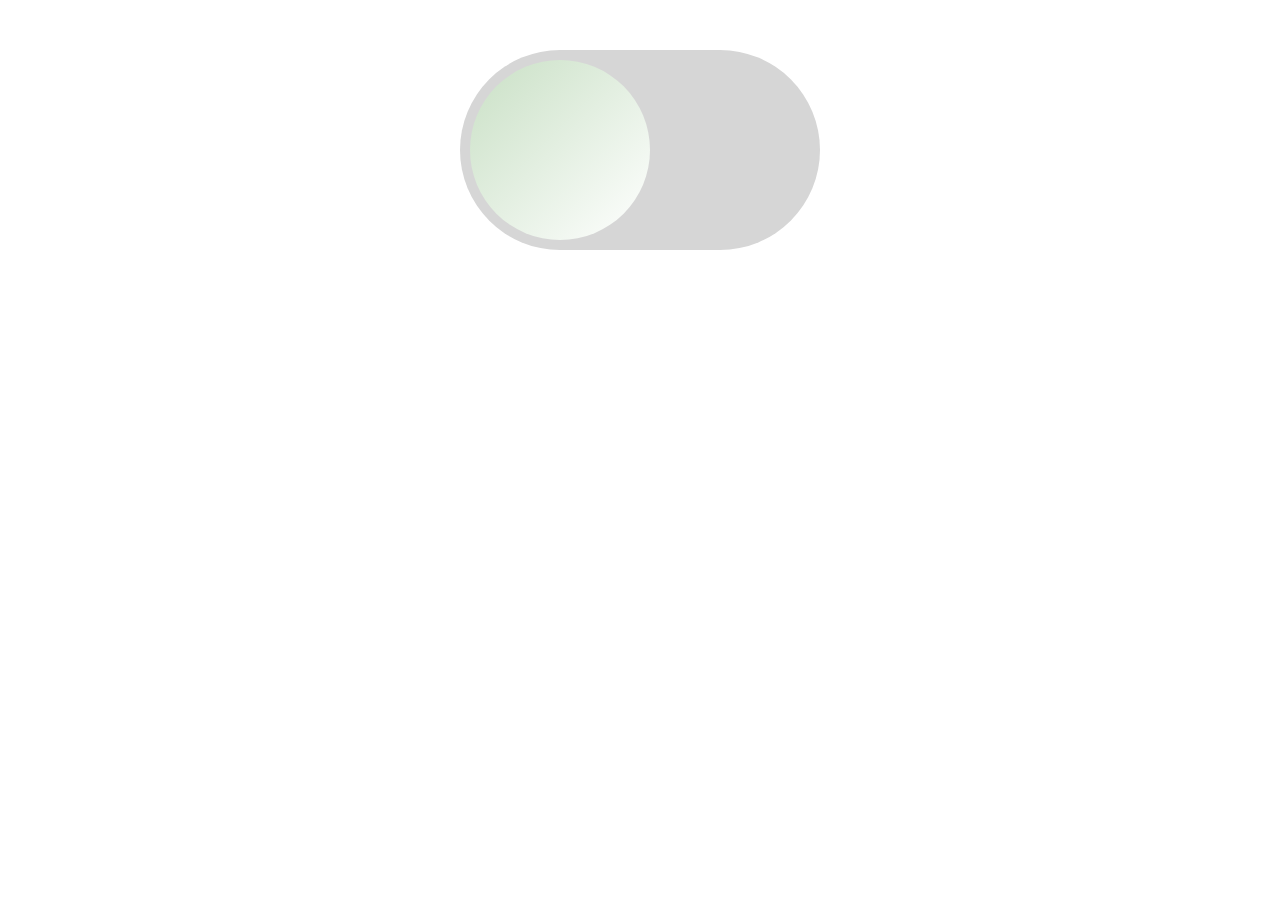
<file: 07-switch开关/index.html>
<!-- switch开关---swan-2021-07-06 -->
<!DOCTYPE html>
<html lang="en">
  <head>
    <meta charset="UTF-8" />
    <meta http-equiv="X-UA-Compatible" content="IE=edge" />
    <meta name="viewport" content="width=device-width, initial-scale=1.0" />
    <link rel="stylesheet" href="./style.css">
    <title>Document</title>
  </head>
  <body>
    <input type="checkbox" id="switch" />
    <label class="switch" for="switch"></label>
    <script>
      const check = document.querySelector("#switch")
      const global = document.body
      check.onchange = function () {
        if (check.checked) {
          global.className = "dark"
        } else {
          global.className = ""
        }
      }
    </script>
  </body>
</html>
</file>
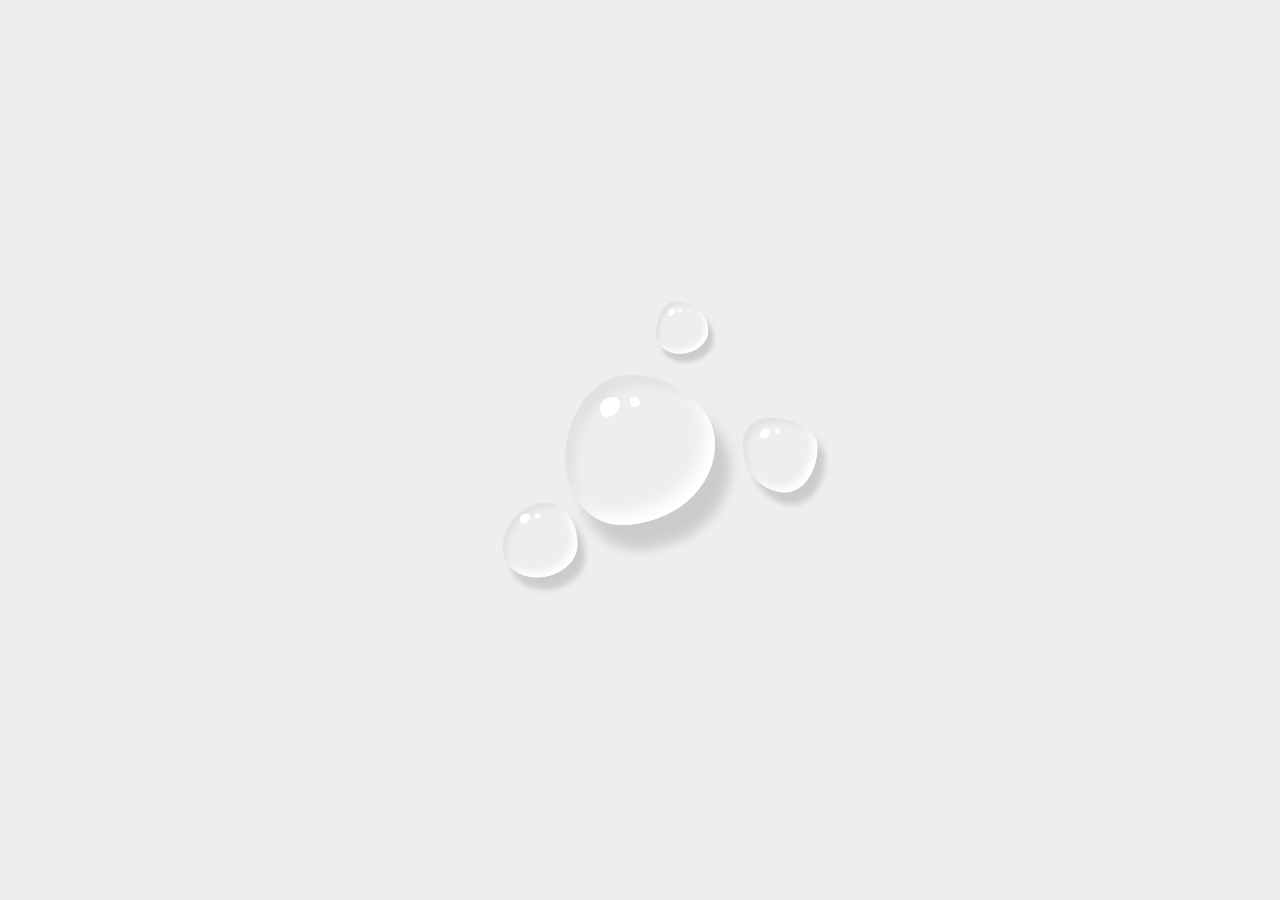
<file: 08-画水滴效果/index.html>
<!DOCTYPE html>
<html lang="zh_CN">
<head>
  <meta charset="UTF-8">
  <meta http-equiv="X-UA-Compatible" content="IE=edge">
  <meta name="viewport" content="width=device-width, initial-scale=1.0">
  <title>水滴</title>
  <link rel="stylesheet" href="style.css">
</head>
<body>
  <div class="drops">
    <div class="drop"></div>
    <div class="drop"></div>
    <div class="drop"></div>
    <div class="drop"></div>
  </div>
</body>
</html>
</file>
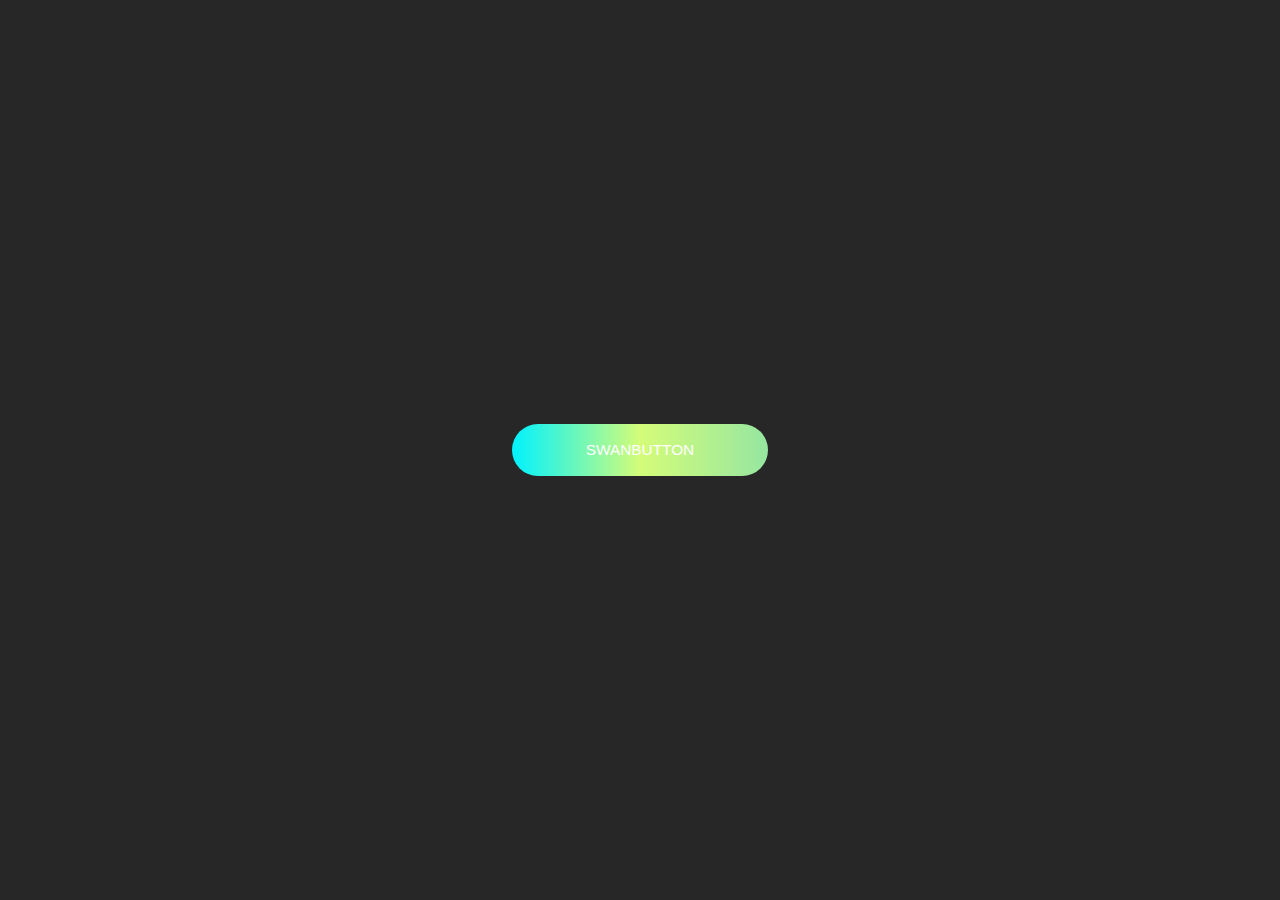
<file: 01-按钮hover流光效果/01-流光hover.html>
<!DOCTYPE html>
<html lang="en">
  <head>
    <meta charset="UTF-8" />
    <meta http-equiv="X-UA-Compatible" content="IE=edge" />
    <meta name="viewport" content="width=device-width, initial-scale=1.0" />
    <link rel="stylesheet" href="./01-流光hover.css" />
    <title>Document</title>
  </head>
  <body>
    <div class="">
      <button>SWANBUTTON</button>
    </div>
  </body>
</html>
</file>
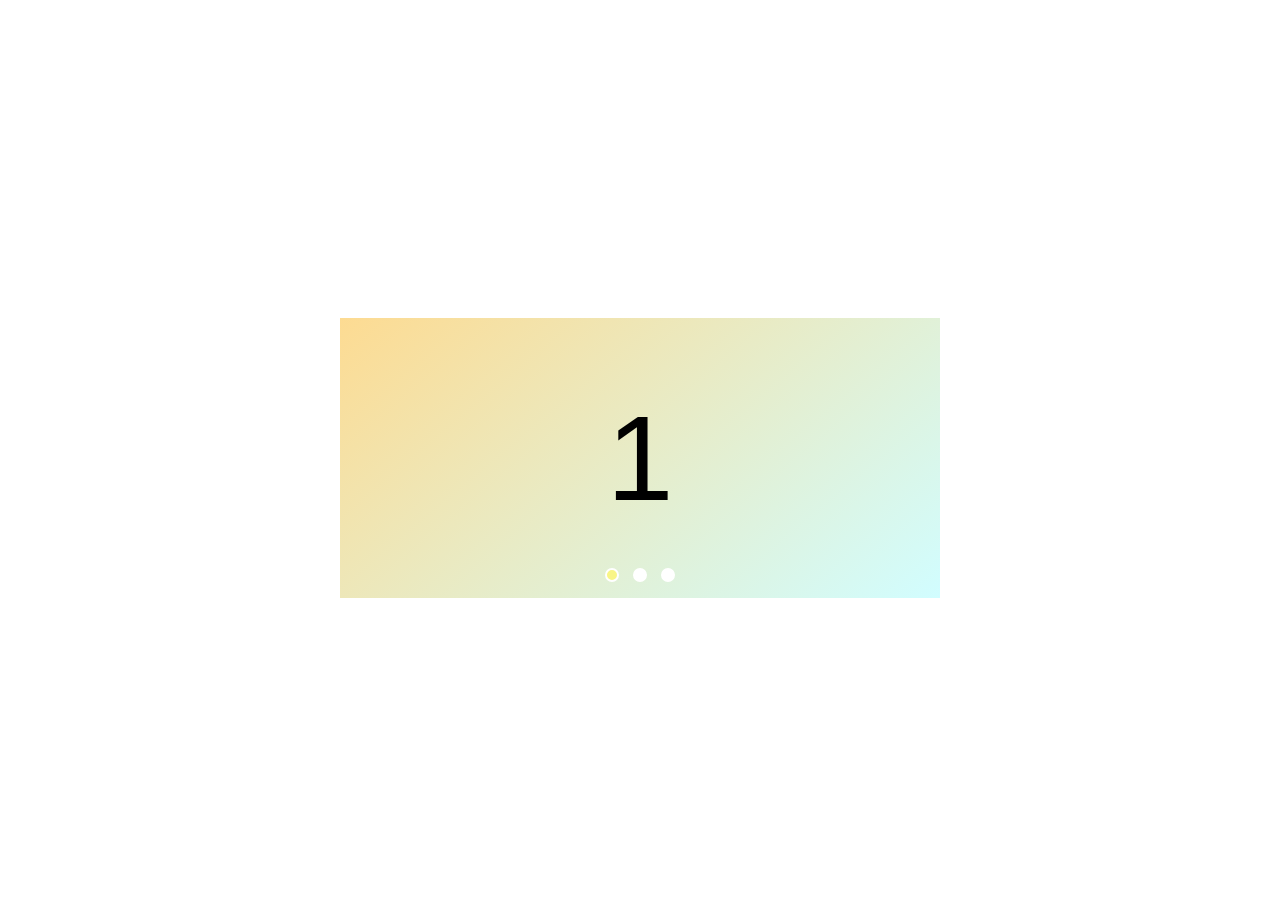
<file: 02-css轮播图/02-css轮播图.html>
<!DOCTYPE html>
<html lang="en">
  <head>
    <meta charset="UTF-8" />
    <meta http-equiv="X-UA-Compatible" content="IE=edge" />
    <meta name="viewport" content="width=device-width, initial-scale=1.0" />
    <link rel="stylesheet" href="./02-css轮播图.css" />
    <title>Document</title>
  </head>
  <body>
    <ul class="slides">
      <input type="radio" name="button" id="button1" checked />
      <input type="radio" name="button" id="button2" />
      <input type="radio" name="button" id="button3" />

      <li class="slide">1</li>
      <li class="slide">2</li>
      <li class="slide">3</li>

      <div class="button-visible">
        <label for="button1"></label>
        <label for="button2"></label>
        <label for="button3"></label>
      </div>
    </ul>
  </body>
</html>
</file>
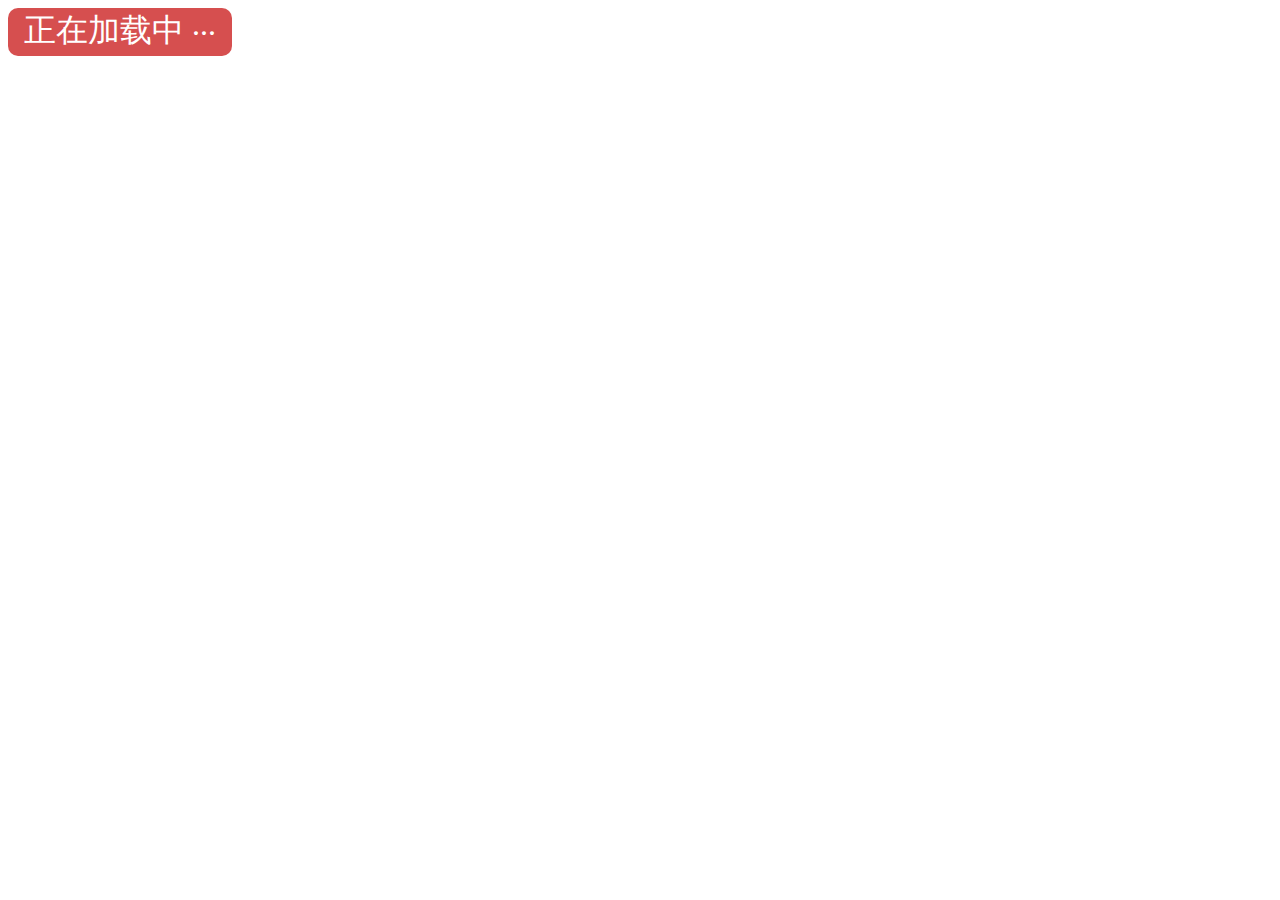
<file: 04-正在加载中/04-兼容更好的垂直实现.html>
<!DOCTYPE html>
<html lang="en">
  <head>
    <meta charset="UTF-8" />
    <meta http-equiv="X-UA-Compatible" content="IE=edge" />
    <meta name="viewport" content="width=device-width, initial-scale=1.0" />
    <link rel="stylesheet" href="./兼容性更好的实现.css">
    <title>Document</title>
  </head>
  <body>
    <div id="loadBox">
      <span class="">正在加载中</span>
      <div class="loading"></div>
    </div>
  </body>
</html>
</file>
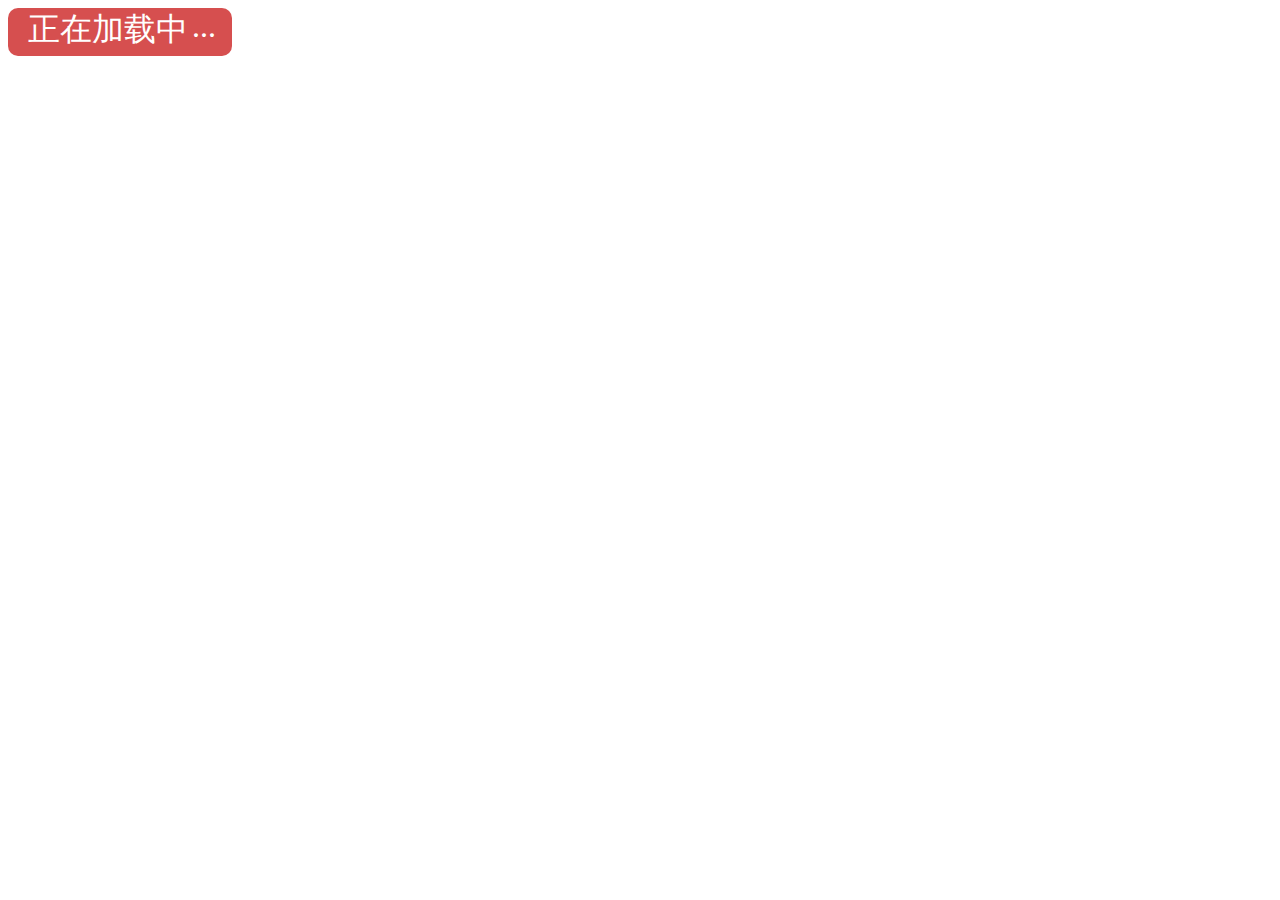
<file: 04-正在加载中/04-正在加载中(常规实现).html>
<!DOCTYPE html>
<html lang="en">
  <head>
    <meta charset="UTF-8" />
    <meta http-equiv="X-UA-Compatible" content="IE=edge" />
    <meta name="viewport" content="width=device-width, initial-scale=1.0" />
    <link rel="stylesheet" href="./正在加载中.css">
    <title>Document</title>
  </head>
  <body>
    <div class="dot">正在加载中</div>
  </body>
</html>
</file>
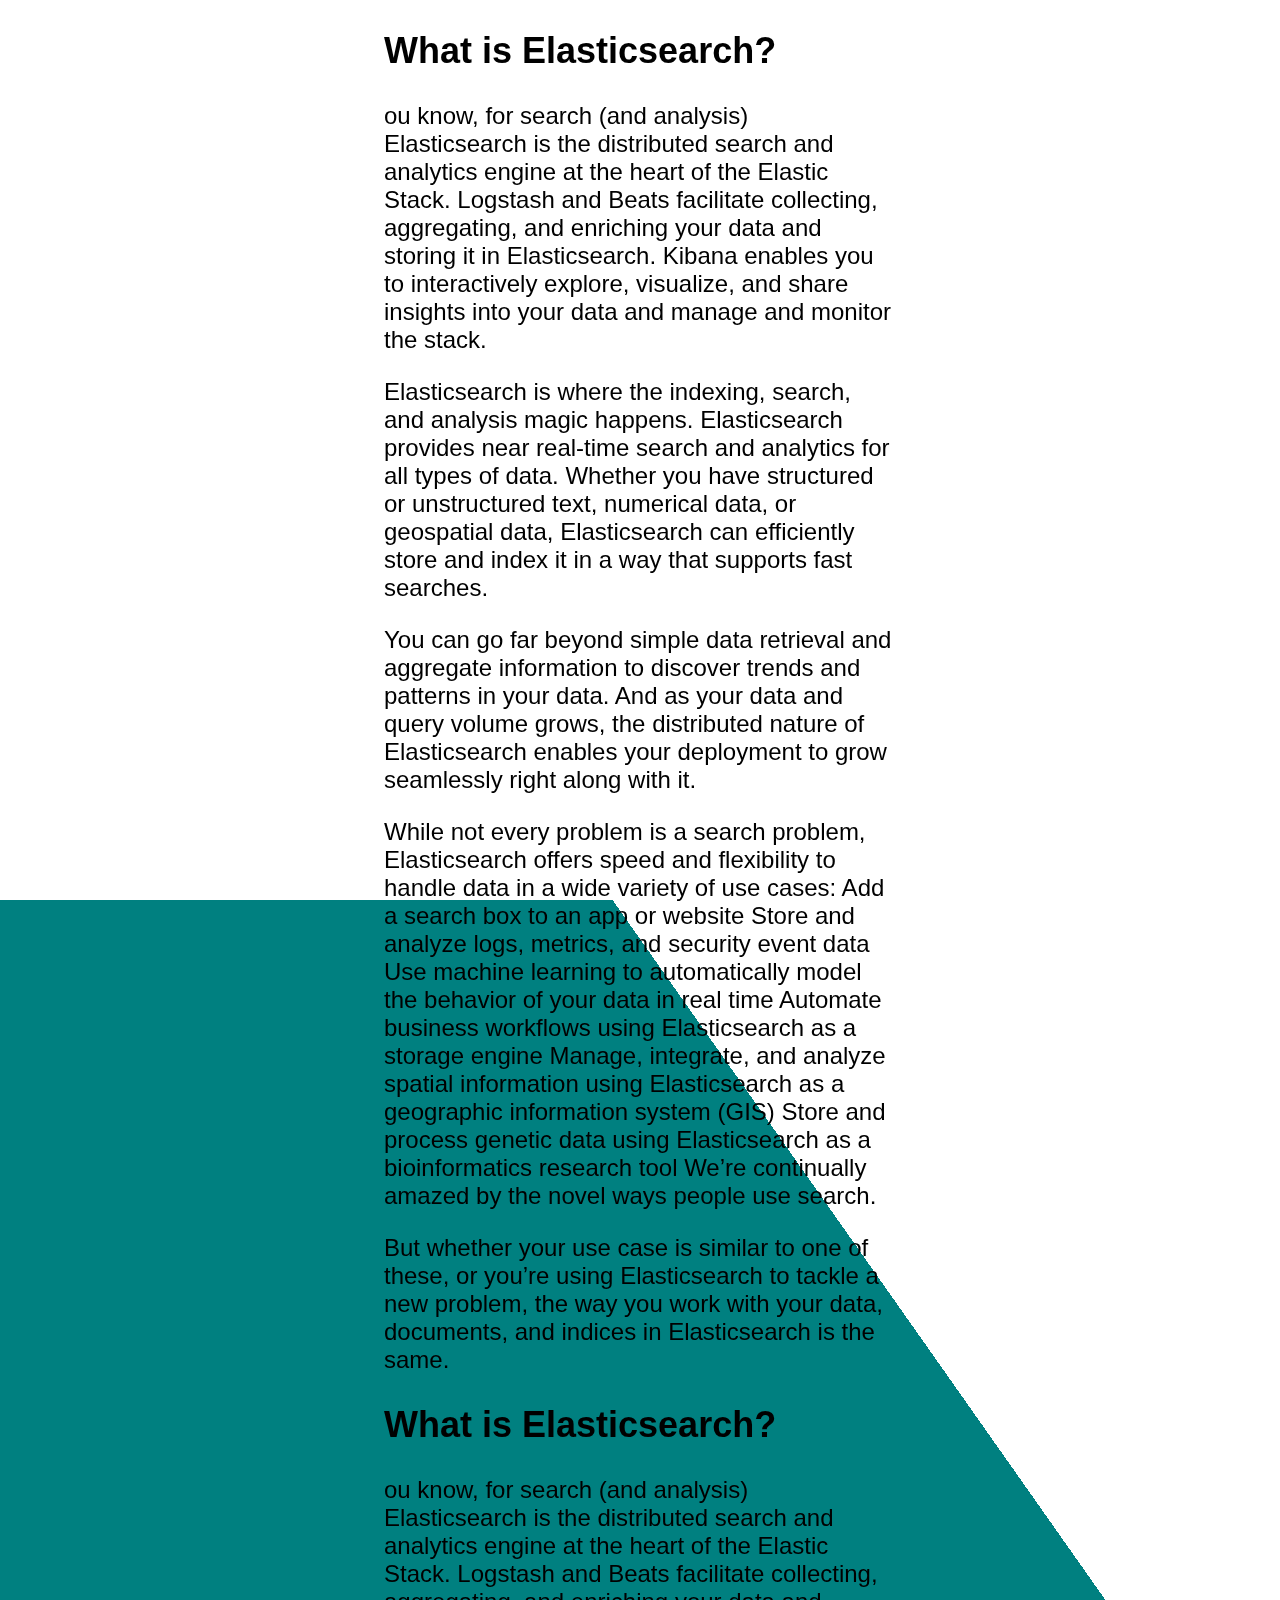
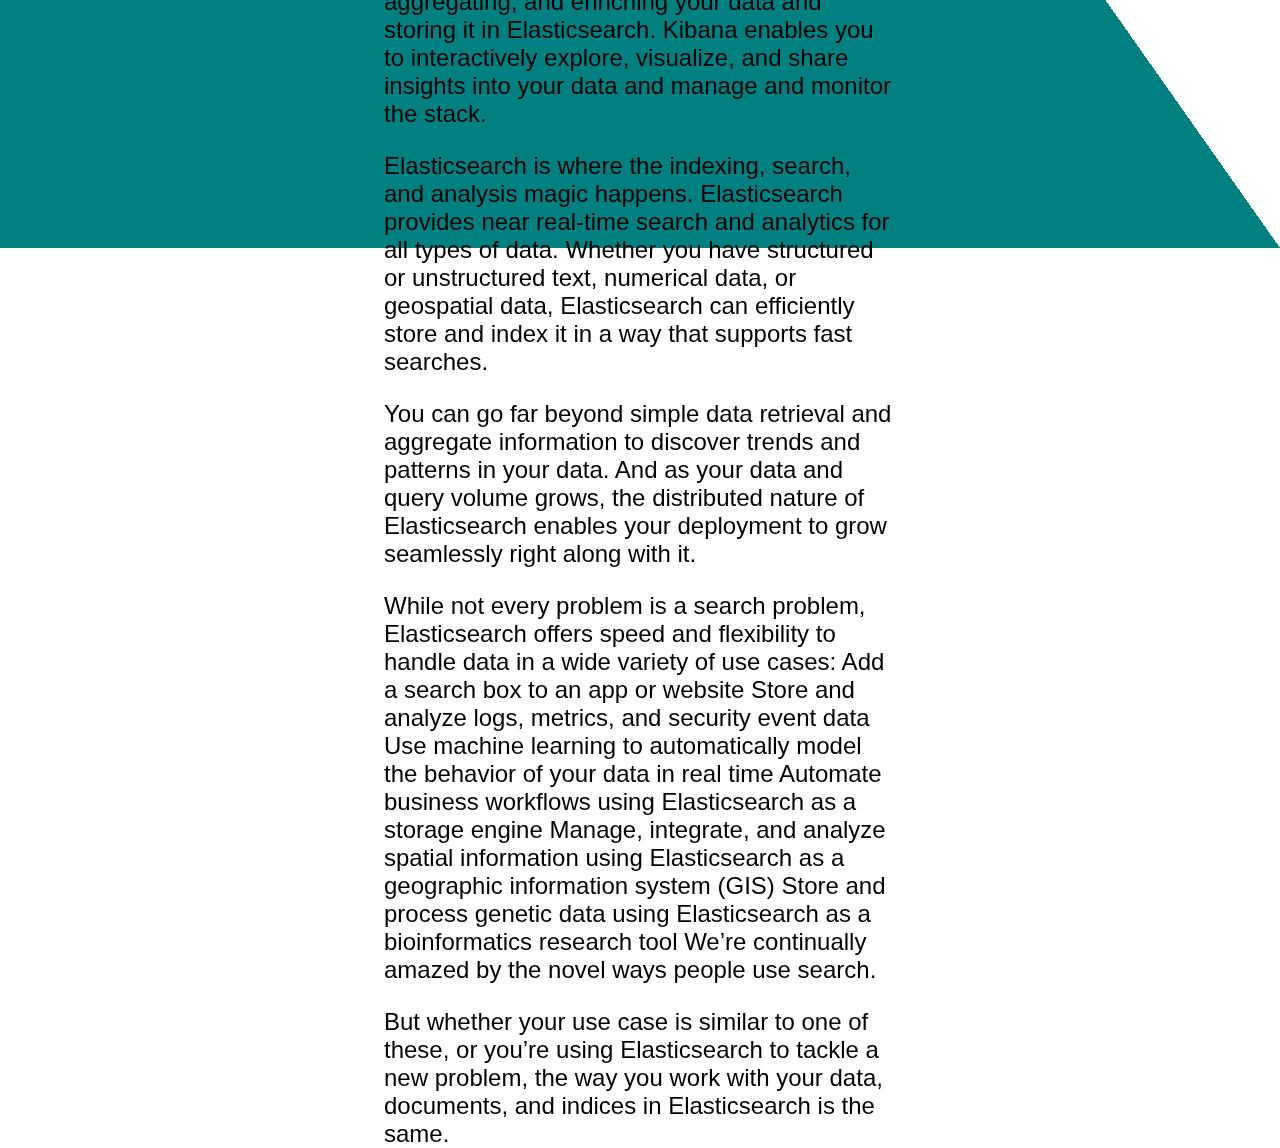
<file: 05-滚动指示器/05-滚动指示器.html>
<!DOCTYPE html>
<html lang="en">
  <head>
    <meta charset="UTF-8" />
    <meta http-equiv="X-UA-Compatible" content="IE=edge" />
    <meta name="viewport" content="width=device-width, initial-scale=1.0" />
    <link rel="stylesheet" href="./style.css">
    <title>Document</title>
  </head>
  <body>
    <!-- 指示器元素 -->
    <div class="indicator"></div>
    <div class="text">
      <h2>What is Elasticsearch?</h2>
      <p>
        ou know, for search (and analysis) Elasticsearch is the distributed
        search and analytics engine at the heart of the Elastic Stack. Logstash
        and Beats facilitate collecting, aggregating, and enriching your data
        and storing it in Elasticsearch. Kibana enables you to interactively
        explore, visualize, and share insights into your data and manage and
        monitor the stack.
      </p>
      <p>
        Elasticsearch is where the indexing, search, and analysis magic happens.
        Elasticsearch provides near real-time search and analytics for all types
        of data. Whether you have structured or unstructured text, numerical
        data, or geospatial data, Elasticsearch can efficiently store and index
        it in a way that supports fast searches.
      </p>
      <p>
        You can go far beyond simple data retrieval and aggregate information to
        discover trends and patterns in your data. And as your data and query
        volume grows, the distributed nature of Elasticsearch enables your
        deployment to grow seamlessly right along with it.
      </p>
      <p>
        While not every problem is a search problem, Elasticsearch offers speed
        and flexibility to handle data in a wide variety of use cases: Add a
        search box to an app or website Store and analyze logs, metrics, and
        security event data Use machine learning to automatically model the
        behavior of your data in real time Automate business workflows using
        Elasticsearch as a storage engine Manage, integrate, and analyze spatial
        information using Elasticsearch as a geographic information system (GIS)
        Store and process genetic data using Elasticsearch as a bioinformatics
        research tool We’re continually amazed by the novel ways people use
        search.
      </p>

      But whether your use case is similar to one of these, or you’re using
      Elasticsearch to tackle a new problem, the way you work with your data,
      documents, and indices in Elasticsearch is the same.
      <h2>What is Elasticsearch?</h2>
      <p>
        ou know, for search (and analysis) Elasticsearch is the distributed
        search and analytics engine at the heart of the Elastic Stack. Logstash
        and Beats facilitate collecting, aggregating, and enriching your data
        and storing it in Elasticsearch. Kibana enables you to interactively
        explore, visualize, and share insights into your data and manage and
        monitor the stack.
      </p>
      <p>
        Elasticsearch is where the indexing, search, and analysis magic happens.
        Elasticsearch provides near real-time search and analytics for all types
        of data. Whether you have structured or unstructured text, numerical
        data, or geospatial data, Elasticsearch can efficiently store and index
        it in a way that supports fast searches.
      </p>
      <p>
        You can go far beyond simple data retrieval and aggregate information to
        discover trends and patterns in your data. And as your data and query
        volume grows, the distributed nature of Elasticsearch enables your
        deployment to grow seamlessly right along with it.
      </p>
      <p>
        While not every problem is a search problem, Elasticsearch offers speed
        and flexibility to handle data in a wide variety of use cases: Add a
        search box to an app or website Store and analyze logs, metrics, and
        security event data Use machine learning to automatically model the
        behavior of your data in real time Automate business workflows using
        Elasticsearch as a storage engine Manage, integrate, and analyze spatial
        information using Elasticsearch as a geographic information system (GIS)
        Store and process genetic data using Elasticsearch as a bioinformatics
        research tool We’re continually amazed by the novel ways people use
        search.
      </p>

      But whether your use case is similar to one of these, or you’re using
      Elasticsearch to tackle a new problem, the way you work with your data,
      documents, and indices in Elasticsearch is the same.
    </div>
  </body>
</html>
</file>
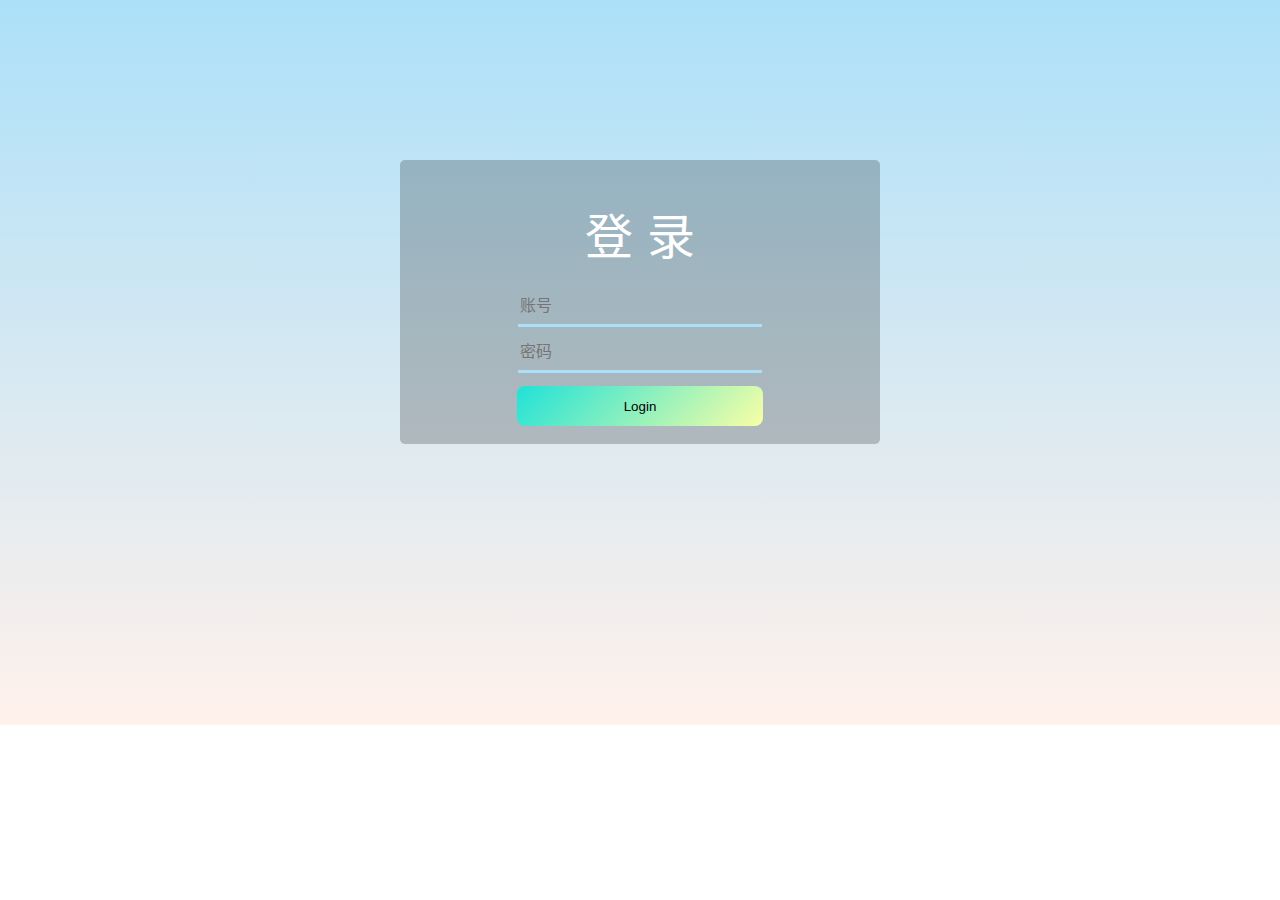
<file: 06-登录页/登录页.html>
<!DOCTYPE html>
<html lang="zh-CN">

<head>
    <meta charset="UTF-8">
    <meta http-equiv="X-UA-Compatible" content="IE=edge">
    <meta name="viewport" content="width=device-width, initial-scale=1.0">
    <link rel="stylesheet" href="./style.css">
    <title>Document</title>
</head>

<body>
    <div class="login-box">
        <div class="login-text">
            <h1>登&nbsp;录</h1>
        </div>
        <div class="inputBox">
            <div class="login-input">
                <input type="text" class="input account" placeholder="账号">
            </div>
            <div class="login-input">
                <input type="password" class="input password" placeholder="密码">
            </div>
        </div>
        <div class="login-btn">
            <button>Login</button>
        </div>
    </div>
    </div>
</body>

</html>
</file>
<file: 07-switch开关/style.css>
.dark {
  background-color: rgb(48, 48, 48);
}

.switch {
  display: block;
  position: relative;
  height: 200px;
  width: 360px;
  background-color: rgb(214, 214, 214);
  border-radius: 150px;
  margin: 50px auto;
  transition: background-color 0.3s ease-in-out;
}

.switch::before {
  content: "";
  position: absolute;
  top: 10px;
  left: 10px;
  width: 180px;
  height: 180px;
  background: linear-gradient(135deg,
      rgb(201, 224, 197) 0%,
      rgb(255, 255, 255) 100%);

  border-radius: 50%;
  transition: transform 0.2s ease-in-out;
}

#switch {
  display: none;
}

#switch:checked+.switch {
  background-color: rgb(0, 202, 0);
}

#switch:checked+.switch::before {
  transform: translateX(160px);
}
</file>
<file: 08-画水滴效果/style.css>
body{
  padding: 0;
  margin: 0;
  background-color: #edeeed;
}
.drops{
  position: relative;
  display: flex;
  justify-content: center;
  align-items: center;
  height: 100vh;
}
.drop{
  position: absolute;
  width: 150px;
  height: 150px;
  background-color: transparent;
  border-radius: 43% 57% 63% 37% / 57% 46% 54% 43% ;
  box-shadow: inset 10px 10px 10px rgba(0, 0, 0, .05),
              inset -10px -10px 15px rgba(255,255,255),
                    15px 25px 10px rgba(0, 0, 0, .1),
                    15px 20px 20px rgba(0, 0, 0, .05);
  animation: move 4s linear infinite; 
}
.drop::before{
  content: '';
  position: absolute;
  top: 22px;
  left: 35px;
  background-color: #fff;
  width: 20px;
  height: 20px;
  border-radius: 70% 30% 71% 29% / 53% 33% 67% 47%;
}
.drop::after{
  content: '';
  position: absolute;
  top: 22px;
  left: 65px;
  background-color: #fff;
  width: 10px;
  height: 10px;
  border-radius: 39% 61% 70% 30% / 45% 63% 37% 55%;
}
.drop:nth-child(2){
  transform: scale(.5) translate(-200px, 180px);
  border-radius: 60% 40% 55% 45% / 62% 56% 44% 38% ;
}
.drop:nth-child(3){
  transform: scale(.5) translate(280px, 10px);
  border-radius: 35% 65% 43% 57% / 35% 39% 61% 65% ;
}
.drop:nth-child(4){
  transform: scale(.35) translate(120px, -350px);
  border-radius: 39% 61% 55% 45% / 62% 56% 44% 38% ;
}

@keyframes  move {
  25% {
      border-radius:36% 64% 52% 48% / 42% 48% 52% 58%  ;
  }
  50% {
      border-radius:37% 63% 50% 50% / 53% 54% 46% 47%   ;
  }
  75%{
      border-radius:36% 64% 49% 51% / 42% 47% 53% 58%  ;
  }
}
</file>
<file: 01-按钮hover流光效果/01-流光hover.css>
body {
  margin: 0;
  padding: 0;
  box-sizing: border-box;
}

div {
  display: flex;
  justify-content: center;
  align-items: center;
  height: 100vh;
  background-color: rgb(39, 39, 39);
}

button {
  position: relative;
  width: 20vw;
  height: 4vw;
  border: none;
  font-size: 1.2vw;
  font-family: Helvetica;
  color: #fff;
  border-radius: 50px;
  background-image: linear-gradient(
    to right,
    #00f2fe,
    #d4fc79,
    #96e6a1,
    #fed6e3,
    #4facfe,
    #fc00ff,
    #f5576c,
    #fee140,
    #00f2fe
  );
  background-size: 400%;
  z-index: 1;
}

/* 外发光圈 */
button::before {
  display: none;
  content: "";
  position: absolute;
  top: -5px;
  bottom: -5px;
  left: -5px;
  right: -5px;
  border-radius: 50px;
  background-image: linear-gradient(
    to right,
    #00f2fe,
    #d4fc79,
    #96e6a1,
    #fed6e3,
    #4facfe,
    #fc00ff,
    #f5576c,
    #fee140,
    #00f2fe
  );
  background-size: 400%;
  z-index: -1;
  filter: blur(10px);
}

button:hover::before {
  display: block;
  animation: identifier 8s infinite;
}

button:hover {
  animation: identifier 8s infinite;
}

/* 点击关闭外光圈，不需要可注释 */
button:active::before {
  display: none;
}

@keyframes identifier {
  100% {
    background-position: 300% 0;
  }
}
</file>
<file: 02-css轮播图/02-css轮播图.css>
body {
  display: flex;
  justify-content: center;
  align-items: center;
  min-height: 100vh;
}

ul.slides {
  position: relative;
  width: 600px;
  height: 280px;
  list-style: none;
  margin: 0;
  padding: 0;
  background-color: #eaeaea;
  overflow: hidden;
}

li.slide {
  margin: 0;
  padding: 0;
  width: inherit;
  height: inherit;
  position: absolute;
  top: 0;
  left: 0;
  display: flex;
  justify-content: center;
  align-items: center;
  font-size: 120px;
  font-family: Helvetica;
  transition: 0.5s transform ease-in-out;
}

.slide:nth-of-type(1) {
  background-image: linear-gradient(140deg, #fddb92 0%, #d1fdff 100%);
}
.slide:nth-of-type(2) {
  background-image: linear-gradient(120deg, #96fbc4 0%, #f9f586 100%);
  left: 100%;
}
.slide:nth-of-type(3) {
  background-image: linear-gradient(-140deg, #fff1eb 0%, #ace0f9 100%);
  left: 200%;
}

input[type="radio"] {
  position: relative;
  z-index: 11;
  display: none;
}

.button-visible {
  position: absolute;
  width: 100%;
  bottom: 12px;
  text-align: center;
}

.button-visible label {
  display: inline-block;
  width: 10px;
  height: 10px;
  background-color: #fff;
  border-radius: 50%;
  margin: 0 5px;
  border: 2px solid #fff;
}

.slides
  input[type="radio"]:nth-of-type(1):checked
  ~ .button-visible
  label:nth-of-type(1) {
  background-color: #f9f586;
}

.slides
  input[type="radio"]:nth-of-type(2):checked
  ~ .button-visible
  label:nth-of-type(2) {
  background-color: #f9f586;
}

.slides
  input[type="radio"]:nth-of-type(3):checked
  ~ .button-visible
  label:nth-of-type(3) {
  background-color: #f9f586;
}

.slides input[type="radio"]:nth-of-type(1):checked ~ .slide {
  transform: translateX(0%);
}

.slides input[type="radio"]:nth-of-type(2):checked ~ .slide {
  transform: translateX(-100%);
}

.slides input[type="radio"]:nth-of-type(3):checked ~ .slide {
  transform: translateX(-200%);
}
</file>
<file: 04-正在加载中/兼容性更好的实现.css>
#loadBox {
  width: 14rem;
  height: 3rem;
  background-color: rgb(214, 79, 79);
  font-size: 2rem;
  color: #fff;
  text-align: center;
  border-radius: 10px;
}

span {
  position: relative;
  bottom: 58px;
}

.loading {
  display: inline-block;
  height: 1rem;
  line-height: 1;
  text-align: -0.25ex;
  /* overflow: hidden; */
}

.loading::before {
  display: block;
  content: "...\A..\A.";
  white-space: pre-wrap;
  animation: load 2.5s infinite step-start both;
}

@keyframes load {
  33% {
    transform: translateY(-2em);
  }

  66% {
    transform: translateY(-1em);
  }
}
</file>
<file: 04-正在加载中/正在加载中.css>
/*常规实现*/
.dot {
  width: 14rem;
  height: 3rem;
  background-color: rgb(214, 79, 79);
  font-size: 2rem;
  color: #fff;
  text-align: center;
  border-radius: 10px;
}

.dot::before {
  content: "...";
  position: absolute;
  left: 12rem;
  animation: dot2 2.5s infinite step-start both;
}

.dot::after {
  content: "...";
  color: transparent;
}

@keyframes dot2 {
  33% {
    content: ".";
  }

  66% {
    content: "..";
  }
}
</file>
<file: 05-滚动指示器/style.css>
body {
  position: relative;
  margin: 0;
  padding: 0;
}

.indicator {
  position: absolute;
  z-index: 1;
  top: 0;
  right: 0;
  left: 0;
  bottom: 0;
  background: linear-gradient(to right top, teal 50%, transparent 50%) no-repeat;
  background-size: 100% calc(100% - 100vh);
  pointer-events: none;
  mix-blend-mode: darken;
}

.indicator::after {
  content: "";
  position: fixed;
  z-index: 1;
  top: 5px;
  right: 0;
  left: 0;
  bottom: 0;
  background: #fff;
}

.text {
  width: 40vw;
  font-size: 1.5rem;
  margin: 0 auto;
  font-family: Helvetica;
}
</file>
<file: 06-登录页/style.css>
body {
  background-image: linear-gradient(to top, #fff1eb 0%, #ace0f9 100%);
  background-repeat: no-repeat;
  background-size: 100% 120%;
}

.login-box {
  margin: 160px auto;
  width: 480px;
  height: 284px;
  background-color: rgba(0, 0, 0, 0.212);
  border-radius: 5px;
}

.login-box .login-text>h1 {
  margin-bottom: 20px;
  text-align: center;
  color: #fff;
  font: 3em Helvetica Neue, Helvetica, Arial, Hiragino Sans GB, 微软雅黑, tahoma, simsun, 宋体;

}

.login-box .login-text {
  padding-top: 6px;
}

.input {
  width: 240px;
  height: 34px;
  color: azure;
  margin-bottom: 7px;
  border: none;
  border-bottom: 3px solid #ace0f9;
  outline: none;
  font-size: 16px;
  background-color: rgba(0, 0, 0, 0);
}

.inputBox {
  text-align: center;

}

.login-btn {
  text-align: center;
}

.login-btn button {
  margin-top: 6px;
  width: 246px;
  height: 40px;
  border: none;
  border-radius: 8px;
  background-image: linear-gradient(-225deg, #20E2D7 0%, #F9FEA5 100%);
  transition-duration: 0.4s;
}

.login-btn button:hover {
  background-image: linear-gradient(-225deg, #F9FEA5 0%, #20E2D7 100%);
  transition-duration: 0.4s;
}

button:active {
  background-image: linear-gradient(-225deg, #20E2D7 0%, #F9FEA5 100%);
  box-shadow: 0 5px rgb(134, 134, 134);
  transform: translateY(4px);
}
</file>
